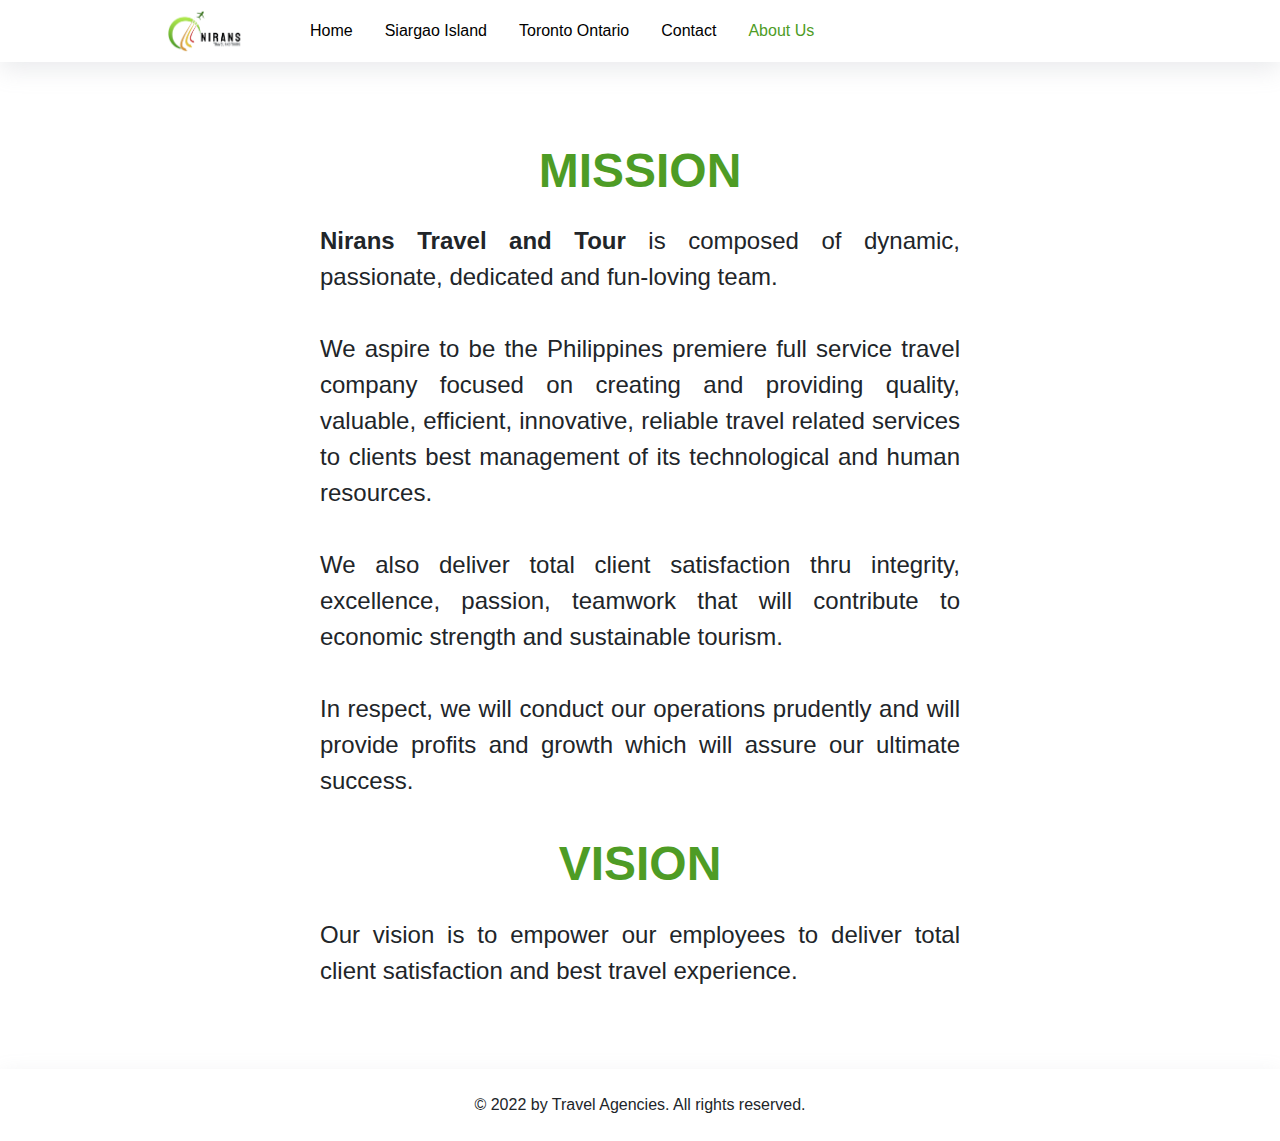
<file: about.html>
<!DOCTYPE html>
<html lang="en">
<head>
    <meta charset="UTF-8">
    <meta http-equiv="X-UA-Compatible" content="IE=edge">
    <meta name="viewport" content="width=device-width, initial-scale=1.0">
    <!-- Stylesheet -->
    <link rel="stylesheet" href="./css/about.css">
    <link rel="stylesheet" href="./css/media-query/about-media.css">
    <!-- Bootstrap 5 -->
    <link href="https://cdn.jsdelivr.net/npm/bootstrap@5.0.2/dist/css/bootstrap.min.css" rel="stylesheet">
    <!-- Font awesome -->
    <link rel="stylesheet" href="https://cdnjs.cloudflare.com/ajax/libs/font-awesome/6.1.1/css/all.min.css">
    <!-- Icon Link -->
    <link rel="icon" type="image/png" href = "img/logo.png">
    <title>About Us - Travel Agency</title>
</head>
<body>
    <div class="main">
        <div class="Navbar">
            <div class="Navbar__Link Navbar__Link-brand">
                <a href=""><img src="img/logo.png" /></a>
                </div>
                <div class="Navbar__Link-toggle">
                <i class="fas fa-bars"></i>
                </div>
            <nav class="Navbar__Items">
                <a href="index.html" class="Navbar__Link">Home</a>
                <a href="siargao.html" class="Navbar__Link">Siargao Island</a>
                <a href="toronto.html" class="Navbar__Link">Toronto Ontario</a>
                <a href="contact.html" class="Navbar__Link">Contact</a>
                <a href="about.html" class="Navbar__Link active">About Us</a>
            </nav>
        </div>
    </div>
</div>

<div class="about">
    <div class="about-section">
        <h1>Mission</h1><br>
            <p><b>Nirans Travel and Tour</b> is composed of dynamic, passionate, dedicated and fun-loving team.<br>
            <br>We aspire to be the Philippines premiere full service travel company focused on creating and providing quality, valuable, efficient, innovative, reliable travel related services to clients best management of its technological and human resources.<br>
            <br>We also deliver total client satisfaction thru integrity, excellence, passion, teamwork that will contribute to economic strength and sustainable tourism.<br>
            <br>In respect, we will conduct our operations prudently and will provide profits and growth which will assure our ultimate success.<br><br></p>
        <h1>Vision</h1><br>
            <p>Our vision is to empower our employees to deliver total client satisfaction and best travel experience.</p>
    </div>
</div>

<div class="footer">
    <div class="footer-section">
        <p>© 2022 by Travel Agencies. All rights reserved.</p>
    </div>
</div>

<script>
    function classToggle() {
    const navs = document.querySelectorAll('.Navbar__Items')
    
    navs.forEach(nav => nav.classList.toggle('Navbar__ToggleShow'));
    }

    document.querySelector('.Navbar__Link-toggle')
    .addEventListener('click', classToggle);
</script>
</body>
</html>
</file>
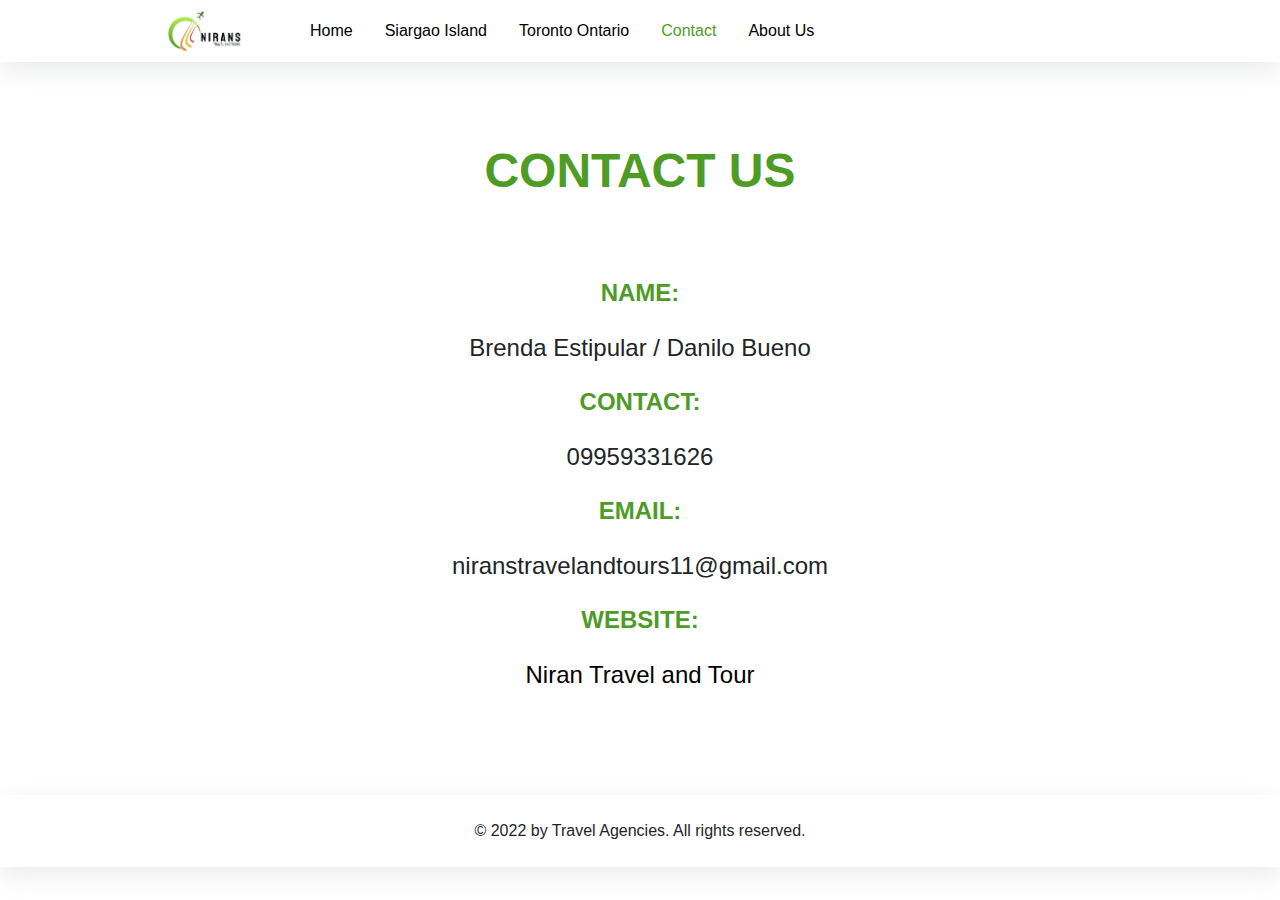
<file: contact.html>
<!DOCTYPE html>
<html lang="en">
<head>
    <meta charset="UTF-8">
    <meta http-equiv="X-UA-Compatible" content="IE=edge">
    <meta name="viewport" content="width=device-width, initial-scale=1.0">
    <!-- Stylesheet -->
    <link rel="stylesheet" href="./css/contact.css">
    <link rel="stylesheet" href="./css/media-query/contact-media.css">
    <!-- Bootstrap 5 -->
    <link href="https://cdn.jsdelivr.net/npm/bootstrap@5.0.2/dist/css/bootstrap.min.css" rel="stylesheet">
    <!-- Font awesome -->
    <link rel="stylesheet" href="https://cdnjs.cloudflare.com/ajax/libs/font-awesome/6.1.1/css/all.min.css">
    <!-- Icon Link -->
    <link rel="icon" type="image/png" href = "img/logo.png">
    <title>Contact - Travel Agency</title>
</head>
<body>
    <div class="main">
        <div class="Navbar">
            <div class="Navbar__Link Navbar__Link-brand">
                <a href=""><img src="img/logo.png" /></a>
                </div>
                <div class="Navbar__Link-toggle">
                <i class="fas fa-bars"></i>
                </div>
            <nav class="Navbar__Items">
                <a href="index.html" class="Navbar__Link">Home</a>
                <a href="siargao.html" class="Navbar__Link">Siargao Island</a>
                <a href="toronto.html" class="Navbar__Link">Toronto Ontario</a>
                <a href="contact.html" class="Navbar__Link active">Contact</a>
                <a href="about.html" class="Navbar__Link">About Us</a>
            </nav>
        </div>
    </div>
</div>

<div class="contact">
    <div class="contact-details">
        <h1>Contact Us</h1><br>
        <h3>Name:</h3>
        <p>Brenda Estipular / Danilo Bueno</p>
        <h3>Contact:</h3>
        <p>09959331626</p>
        <h3>Email:</h3>
        <p>niranstravelandtours11@gmail.com</p>
        <h3>Website:</h3>
        <p><a href="index.html" target="_blank">Niran Travel and Tour</a></p>
    </div>
</div>

<div class="footer">
    <div class="footer-section">
        <p>© 2022 by Travel Agencies. All rights reserved.</p>
    </div>
</div>

    <script>
        function classToggle() {
        const navs = document.querySelectorAll('.Navbar__Items')
        
        navs.forEach(nav => nav.classList.toggle('Navbar__ToggleShow'));
        }

        document.querySelector('.Navbar__Link-toggle')
        .addEventListener('click', classToggle);
    </script>
</body>
</html>
</file>
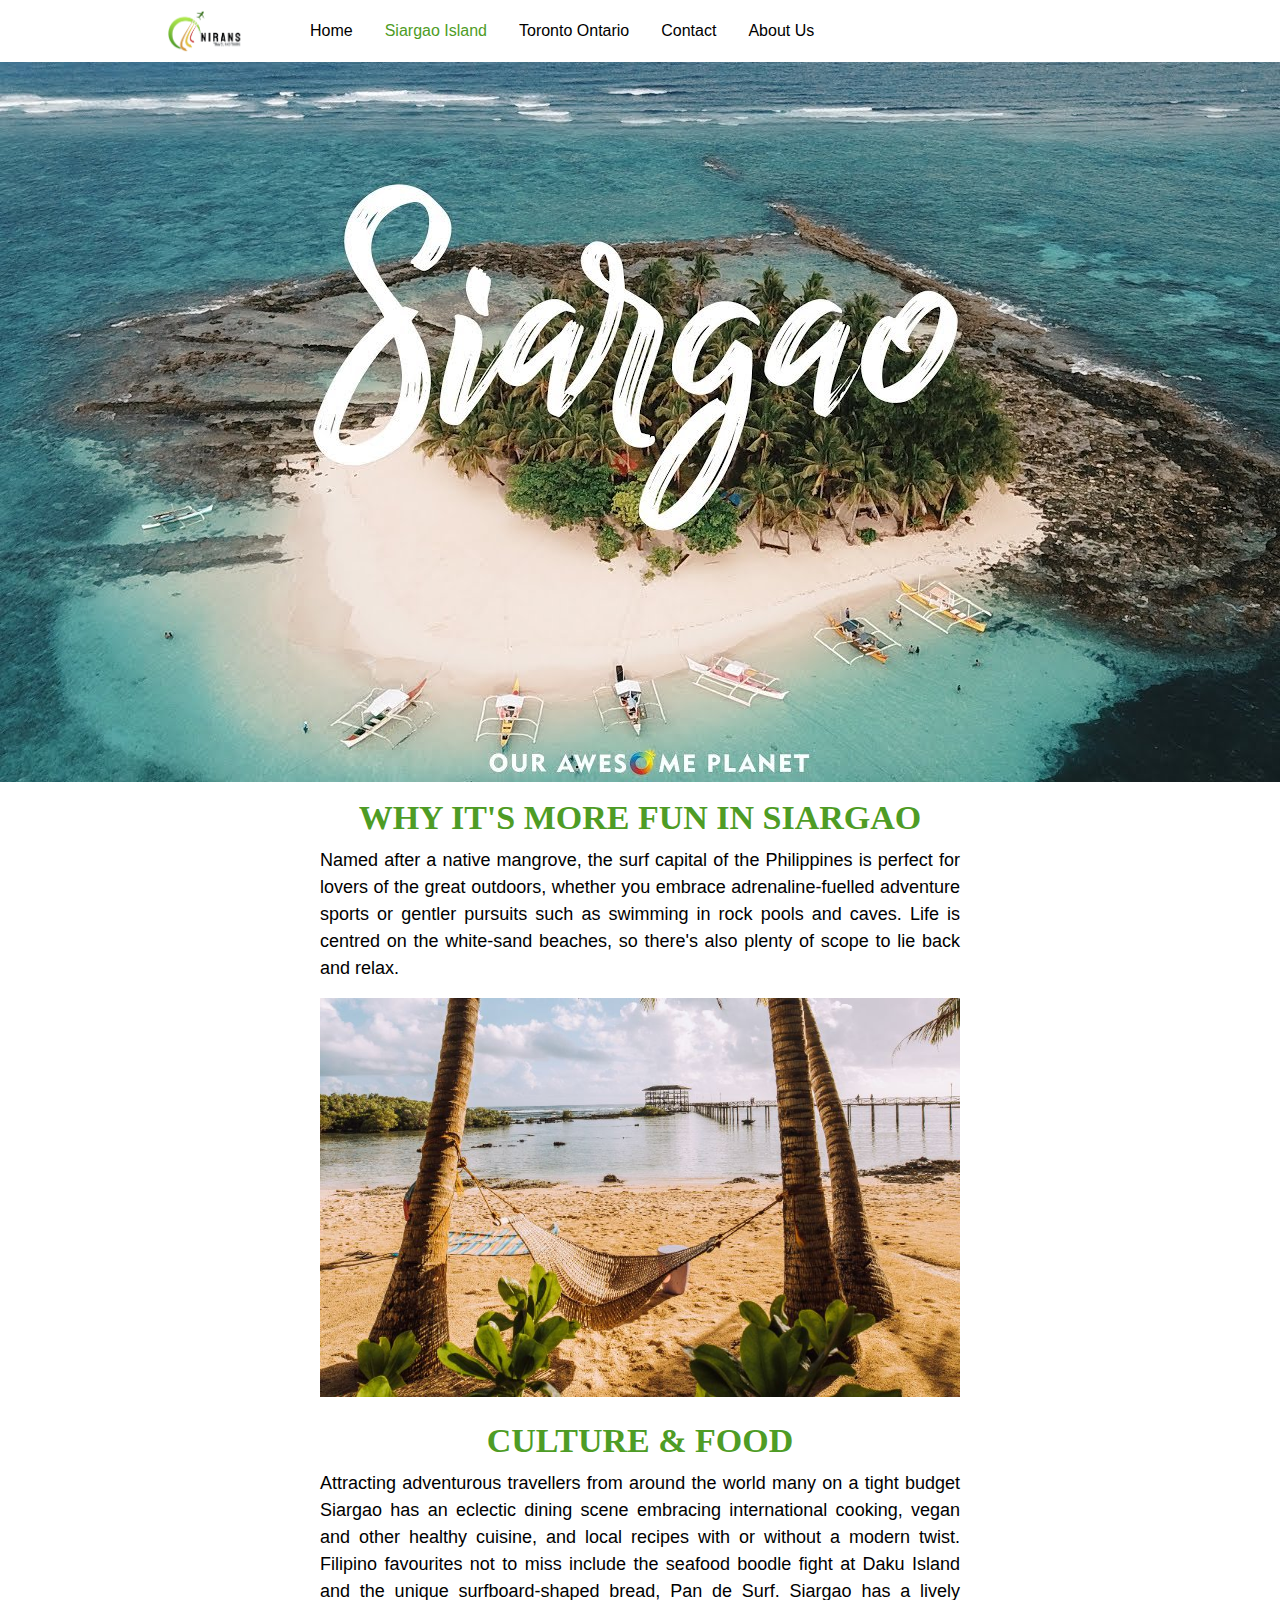
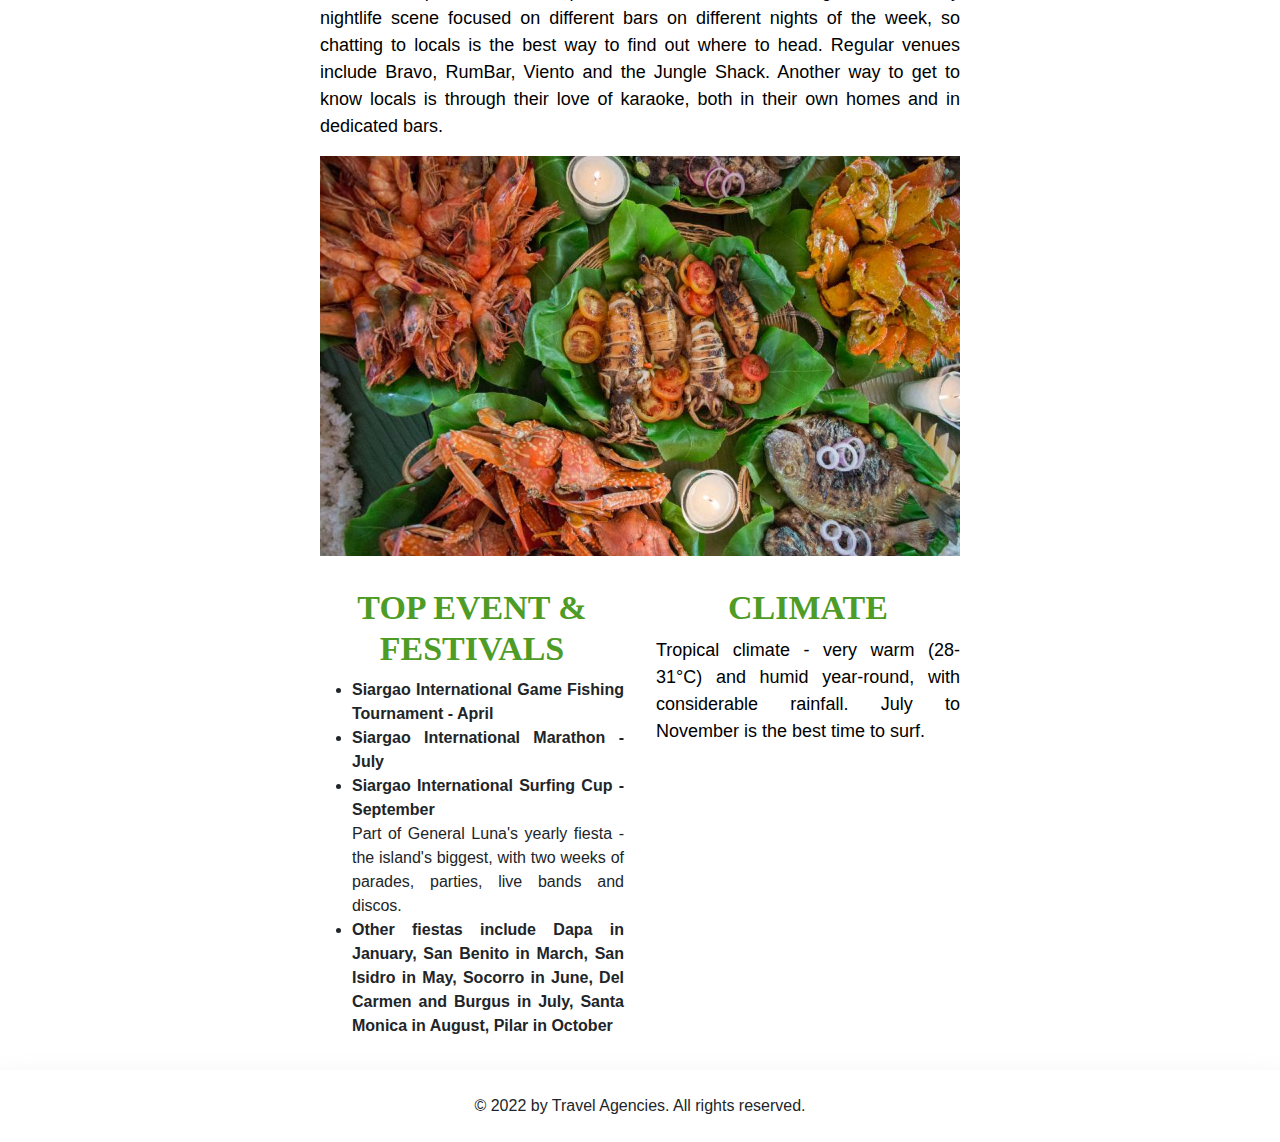
<file: siargao.html>
<!DOCTYPE html>
<html lang="en">
<head>
    <meta charset="UTF-8">
    <meta http-equiv="X-UA-Compatible" content="IE=edge">
    <meta name="viewport" content="width=device-width, initial-scale=1.0">
    <!-- Stylesheet -->
    <link rel="stylesheet" href="./css/siargao.css">
    <link rel="stylesheet" href="./css/media-query/siargao-media.css">
    <!-- Bootstrap 5 -->
    <link href="https://cdn.jsdelivr.net/npm/bootstrap@5.0.2/dist/css/bootstrap.min.css" rel="stylesheet">
    <!-- Font awesome -->
    <link rel="stylesheet" href="https://cdnjs.cloudflare.com/ajax/libs/font-awesome/6.1.1/css/all.min.css">
    <!-- Icon Link -->
    <link rel="icon" type="image/png" href = "img/logo.png">
    <title>Siargao Island - Travel Agency</title>
</head>
<body>
    <div class="main">
        <div class="Navbar">
            <div class="Navbar__Link Navbar__Link-brand">
                <a href=""><img src="img/logo.png" /></a>
                </div>
                <div class="Navbar__Link-toggle">
                <i class="fas fa-bars"></i>
                </div>
            <nav class="Navbar__Items">
                <a href="index.html" class="Navbar__Link">Home</a>
                <a href="siargao.html" class="Navbar__Link active">Siargao Island</a>
                <a href="toronto.html" class="Navbar__Link">Toronto Ontario</a>
                <a href="contact.html" class="Navbar__Link">Contact</a>
                <a href="about.html" class="Navbar__Link">About Us</a>
            </nav>
        </div>
    </div>
</div>

<div class="cover">
    <div class="cover-header">
        <img src="img/cover.jpg" />
    </div>
    <div class="cover-details">
        <h1>Why it's more fun in Siargao</h1>
        <p>Named after a native mangrove, the surf capital of the Philippines is perfect for lovers of the great outdoors, whether you embrace adrenaline-fuelled adventure sports or gentler pursuits such as swimming in rock pools and caves. Life is centred on the white-sand beaches, so there's also plenty of scope to lie back and relax.</p>
        <img src="img/img1.jpg" /><br><br>
        <h1>Culture & Food</h1>
        <p>Attracting adventurous travellers from around the world many on a tight budget Siargao has an eclectic dining scene embracing international cooking, vegan and other healthy cuisine, and local recipes with or without a modern twist. Filipino favourites not to miss include the seafood boodle fight at Daku Island and the unique surfboard-shaped bread, Pan de Surf. Siargao has a lively nightlife scene focused on different bars on different nights of the week, so chatting to locals is the best way to find out where to head. Regular venues include Bravo, RumBar, Viento and the Jungle Shack. Another way to get to know locals is through their love of karaoke, both in their own homes and in dedicated bars.</p>
        <img src="img/img2.jpg" />
    </div>
    <div class="cover-details-grid">
        <div class="cover-details-left">
            <h1>Top Event & Festivals</h1>
            <ul>
                <li><b>Siargao International Game Fishing Tournament - April</b></li>
                <li><b>Siargao International Marathon - July</b></li>
                <li><b>Siargao International Surfing Cup - September</b>
                <br>Part of General Luna's yearly fiesta - the island's biggest, with two weeks of parades, parties, live bands and discos. </li>
                <li><b>Other fiestas include Dapa in January, San Benito in March, San Isidro in May, Socorro in June, Del Carmen and Burgus in July, Santa Monica in August, Pilar in October</b></li>
            </ul>
        </div>
        <div class="cover-details-right">
            <h1>Climate</h1>
            <p>Tropical climate - very warm (28-31°C) and humid year-round, with considerable rainfall. July to November is the best time to surf.</p>
        </div>
    </div>
</div>

<div class="footer">
    <div class="footer-section">
        <p>© 2022 by Travel Agencies. All rights reserved.</p>
    </div>
</div>

<script>
    function classToggle() {
    const navs = document.querySelectorAll('.Navbar__Items')
    
    navs.forEach(nav => nav.classList.toggle('Navbar__ToggleShow'));
    }

    document.querySelector('.Navbar__Link-toggle')
    .addEventListener('click', classToggle);
</script>
</body>
</html>
</file>
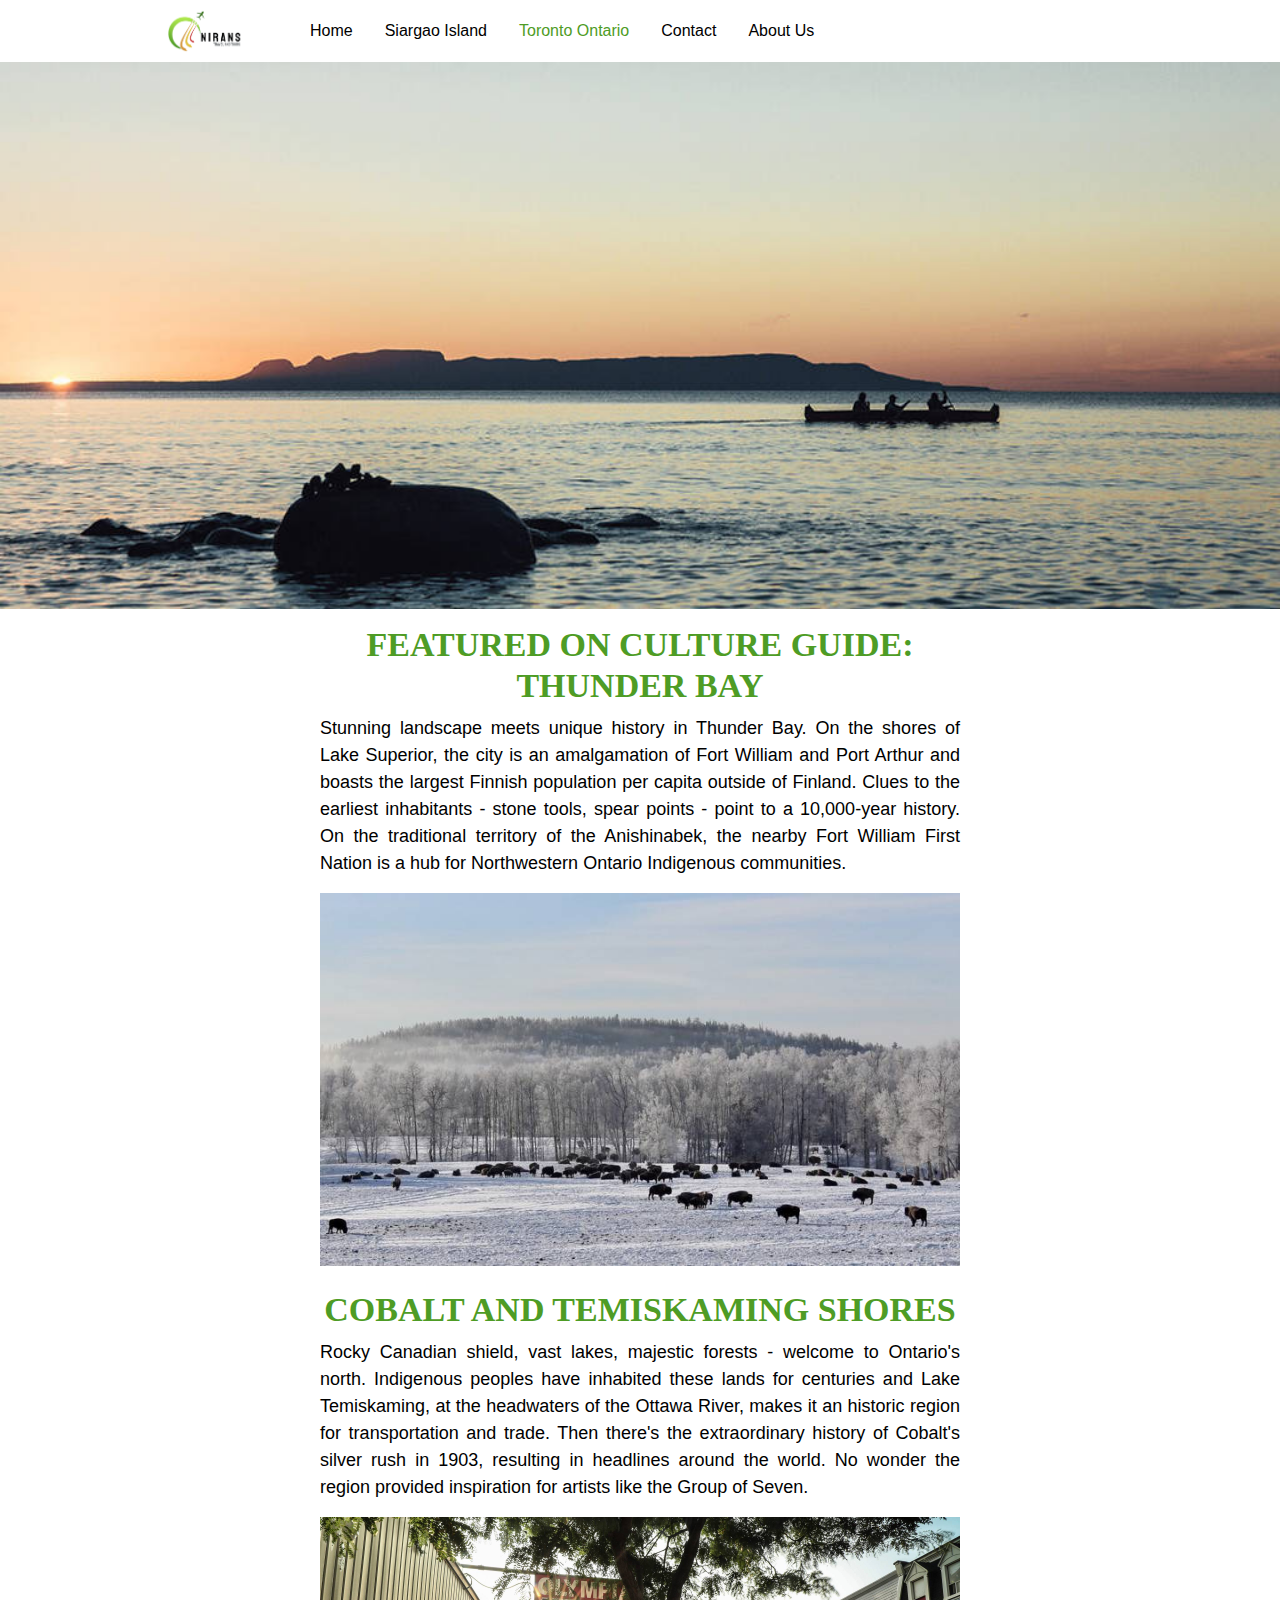
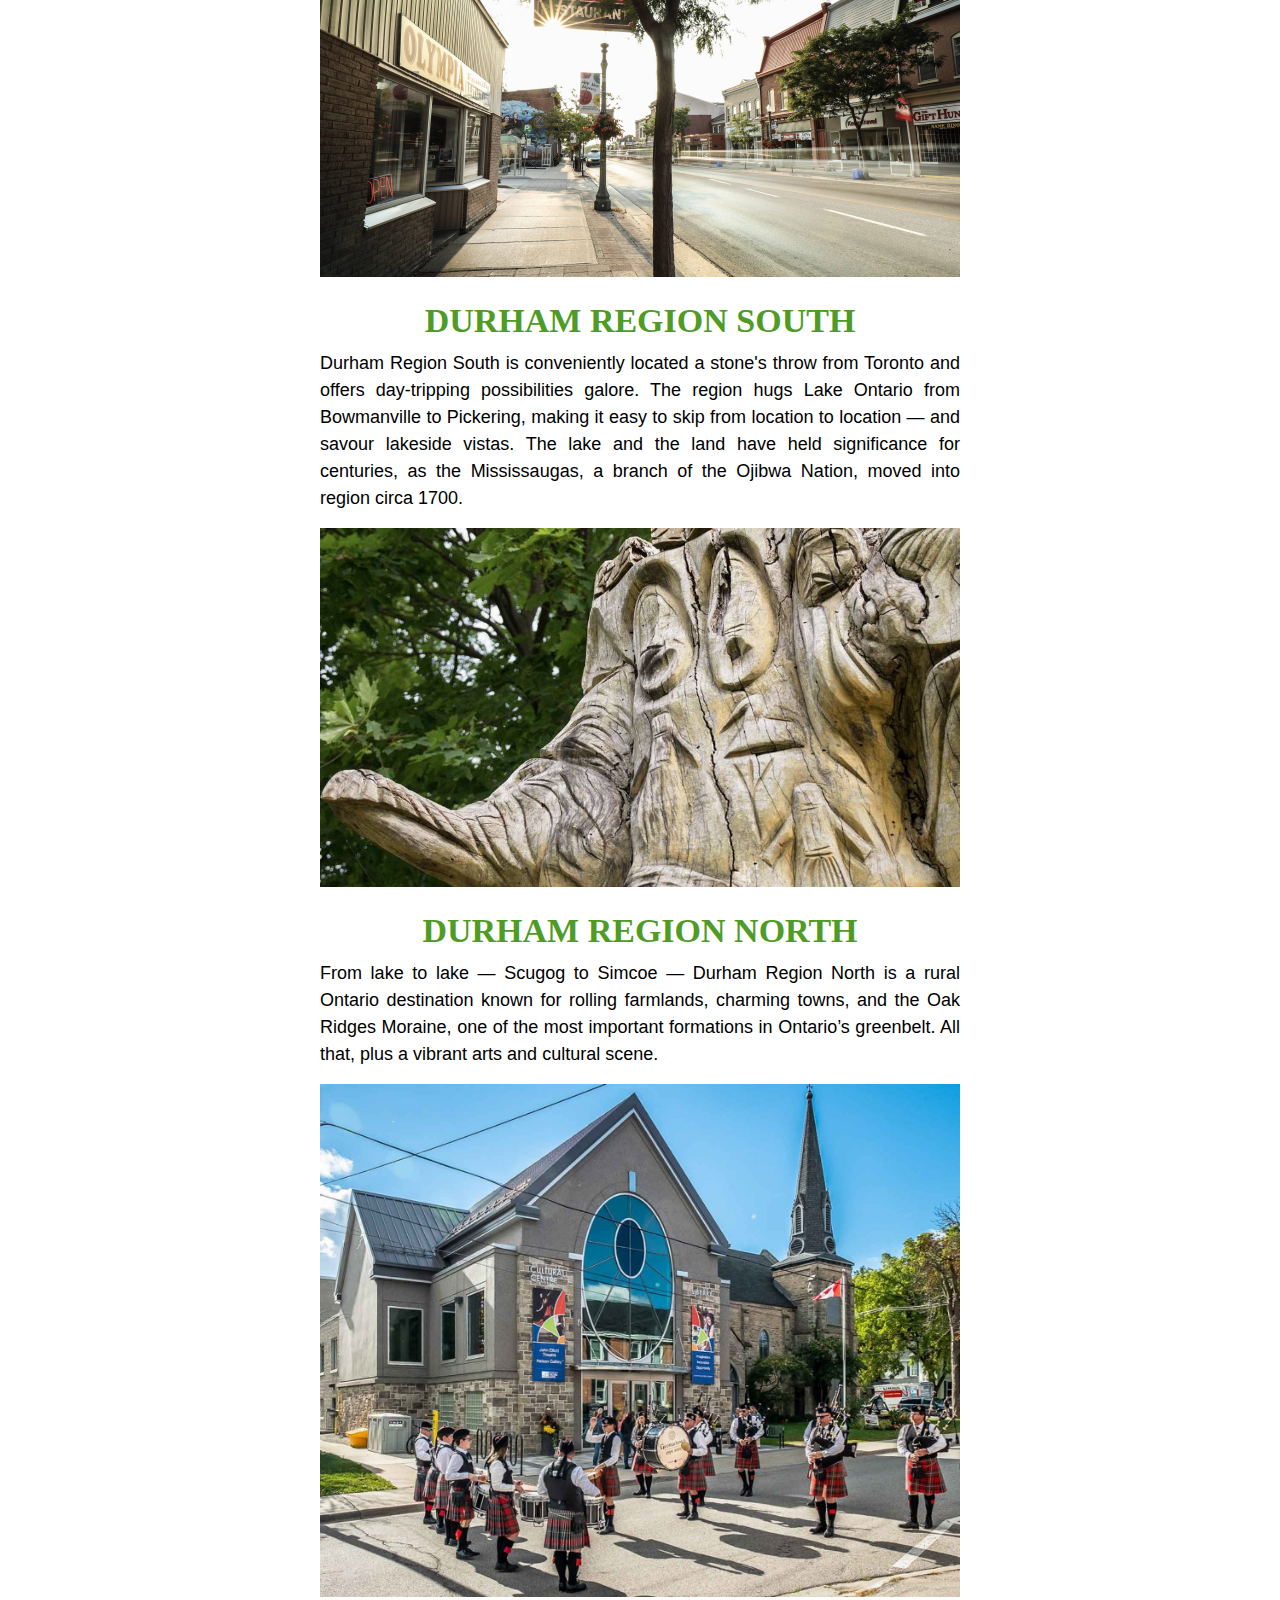
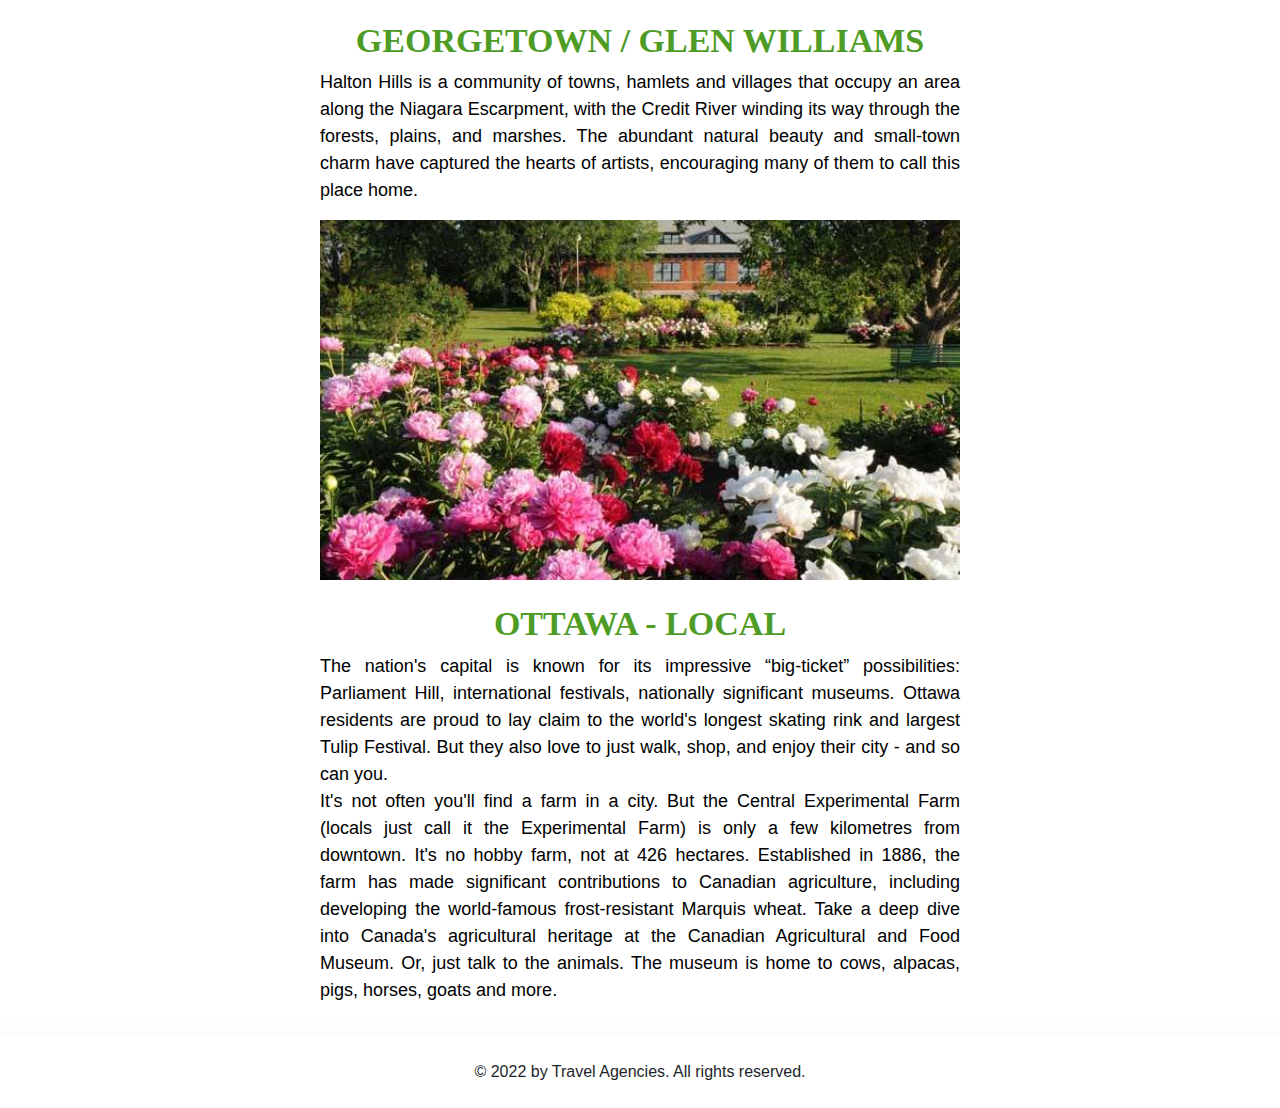
<file: toronto.html>
<!DOCTYPE html>
<html lang="en">
<head>
    <meta charset="UTF-8">
    <meta http-equiv="X-UA-Compatible" content="IE=edge">
    <meta name="viewport" content="width=device-width, initial-scale=1.0">
    <!-- Stylesheet -->
    <link rel="stylesheet" href="./css/toronto.css">
    <link rel="stylesheet" href="./css/media-query/toronto-media.css">
    <!-- Bootstrap 5 -->
    <link href="https://cdn.jsdelivr.net/npm/bootstrap@5.0.2/dist/css/bootstrap.min.css" rel="stylesheet">
    <!-- Font awesome -->
    <link rel="stylesheet" href="https://cdnjs.cloudflare.com/ajax/libs/font-awesome/6.1.1/css/all.min.css">
    <!-- Icon Link -->
    <link rel="icon" type="image/png" href = "img/logo.png">
    <title>Toronto, Ontario - Travel Agency</title>
</head>
<body>
    <div class="main">
        <div class="Navbar">
            <div class="Navbar__Link Navbar__Link-brand">
                <a href=""><img src="img/logo.png" /></a>
                </div>
                <div class="Navbar__Link-toggle">
                <i class="fas fa-bars"></i>
                </div>
            <nav class="Navbar__Items">
                <a href="index.html" class="Navbar__Link">Home</a>
                <a href="siargao.html" class="Navbar__Link">Siargao Island</a>
                <a href="toronto.html" class="Navbar__Link active">Toronto Ontario</a>
                <a href="contact.html" class="Navbar__Link">Contact</a>
                <a href="about.html" class="Navbar__Link">About Us</a>
            </nav>
        </div>
    </div>
</div>

<div class="cover">
    <div class="cover-header">
        <img src="img/img3.jpg" />
    </div>
    <div class="cover-details">
        <h1>Featured ON Culture Guide: Thunder Bay</h1>
        <p>Stunning landscape meets unique history in Thunder Bay. On the shores of Lake Superior, the city is an amalgamation of Fort William and Port Arthur and boasts the largest Finnish population per capita outside of Finland. Clues to the earliest inhabitants - stone tools, spear points - point to a 10,000-year history. On the traditional territory of the Anishinabek, the nearby Fort William First Nation is a hub for Northwestern Ontario Indigenous communities.</p>
        <img src="img/img4.jpg" /><br><br>
        <h1>Cobalt And Temiskaming Shores</h1>
        <p>Rocky Canadian shield, vast lakes, majestic forests - welcome to Ontario's north. Indigenous peoples have inhabited these lands for centuries and Lake Temiskaming, at the headwaters of the Ottawa River, makes it an historic region for transportation and trade. Then there's the extraordinary history of Cobalt's silver rush in 1903, resulting in headlines around the world. No wonder the region provided inspiration for artists like the Group of Seven.</p>
        <img src="img/img5.jpg" /><br><br>
        <h1>Durham Region South</h1>
        <p>Durham Region South is conveniently located a stone's throw from Toronto and offers day-tripping possibilities galore. The region hugs Lake Ontario from Bowmanville to Pickering, making it easy to skip from location to location — and savour lakeside vistas. The lake and the land have held significance for centuries, as the Mississaugas, a branch of the Ojibwa Nation, moved into region circa 1700.</p>
        <img src="img/img6.jpg" /><br><br>
        <h1>Durham Region North</h1>
        <p>From lake to lake — Scugog to Simcoe — Durham Region North is a rural Ontario destination known for rolling farmlands, charming towns, and the Oak Ridges Moraine, one of the most important formations in Ontario’s greenbelt. All that, plus a vibrant arts and cultural scene.</p>
        <img src="img/img7.jpg" /><br><br>
        <h1>GeorgeTown / Glen Williams</h1>
        <p>Halton Hills is a community of towns, hamlets and villages that occupy an area along the Niagara Escarpment, with the Credit River winding its way through the forests, plains, and marshes. The abundant natural beauty and small-town charm have captured the hearts of artists, encouraging many of them to call this place home.</p>
        <img src="img/img8.jpg" /><br><br>
        <h1>Ottawa - Local</h1>
        <p>The nation's capital is known for its impressive “big-ticket” possibilities: Parliament Hill, international festivals, nationally significant museums. Ottawa residents are proud to lay claim to the world's longest skating rink and largest Tulip Festival. But they also love to just walk, shop, and enjoy their city - and so can you.
        <br>It's not often you'll find a farm in a city. But the Central Experimental Farm (locals just call it the Experimental Farm) is only a few kilometres from downtown. It's no hobby farm, not at 426 hectares. Established in 1886, the farm has made significant contributions to Canadian agriculture, including developing the world-famous frost-resistant Marquis wheat. Take a deep dive into Canada's agricultural heritage at the Canadian Agricultural and Food Museum. Or, just talk to the animals. The museum is home to cows, alpacas, pigs, horses, goats and more.
        </p>
    </div>
</div>

<div class="footer">
    <div class="footer-section">
        <p>© 2022 by Travel Agencies. All rights reserved.</p>
    </div>
</div>

<script>
    function classToggle() {
    const navs = document.querySelectorAll('.Navbar__Items')
    
    navs.forEach(nav => nav.classList.toggle('Navbar__ToggleShow'));
    }

    document.querySelector('.Navbar__Link-toggle')
    .addEventListener('click', classToggle);
</script>

</body>
</html>
</file>
<file: css/about.css>
* {
  margin: 0;
  padding: 0;
  box-sizing: border-box;
  font-family: "Arial";
}

:root {
  --black: #000000;
  --white: #FFFFFF;
  --red: #FF0217;
  --yellow: #FEEA3B;
  --darkgray: #353535;
  --lightgray: #5A5A5A;
  --darkgreen: #4E9C25;
}

.main {
  width: 100%;
}
.main .Navbar {
  background-color: var(--white);
  display: flex;
  padding: 0.5rem 150px;
  font-family: sans-serif;
  color: var(--white);
  align-items: center;
  box-shadow: rgba(149, 157, 165, 0.2) 0px 8px 24px;
}
.main img {
  width: 5rem;
  cursor: pointer;
}
.main .Navbar__Link {
  padding: 0 1rem;
  color: var(--black);
  text-decoration: none;
}
.main .Navbar__Link:hover {
  color: var(--darkgreen);
}
.main .Navbar__Items {
  display: flex;
  margin-left: 2rem;
}
.main .Navbar__Link-toggle {
  display: none;
}
.main .active {
  color: var(--darkgreen);
}
@media only screen and (max-width: 768px) {
  .main .Navbar__Items,
.main .Navbar {
    flex-direction: column;
    padding: 0.5rem;
  }
  .main .Navbar__Items {
    display: none;
    padding: 0;
  }
  .main .Navbar__Link {
    line-height: 3rem;
    padding: 0;
  }
  .main .Navbar__Link:hover {
    background: var(--darkgreen);
    color: var(--white);
  }
  .main .Navbar__ToggleShow {
    width: 100%;
    display: flex;
    margin: 1rem;
    font-size: 20px;
    text-align: center;
  }
  .main .Navbar__Link-toggle {
    align-self: flex-end;
    padding-top: 0.3rem;
    padding-right: 1rem;
    font-size: 30px;
    display: initial;
    color: var(--black);
    position: absolute;
    cursor: pointer;
  }
}

.about {
  justify-content: center;
  text-align: justify;
  margin: 5rem 0;
  padding: 0 20rem;
}
.about .about-section h1 {
  font-size: 3rem;
  font-weight: bolder;
  text-align: center;
  text-transform: uppercase;
  color: var(--darkgreen);
  margin: 0;
}
.about .about-section h3 {
  font-size: 1.5rem;
  font-weight: bold;
  text-transform: uppercase;
  color: var(--darkgreen);
  margin: 0;
}
.about .about-section p {
  font-size: 1.5rem;
  font-weight: 500;
  margin: 0;
}
.about .about-section a {
  color: var(--black);
  text-decoration: none;
}

.footer {
  background: var(--white);
  box-shadow: rgba(149, 157, 165, 0.2) 0px 8px 24px;
  justify-content: center;
  padding: 1rem 1rem;
  align-items: center;
}
.footer p {
  text-align: center;
  margin: 0.5rem 0;
}
</file>
<file: css/media-query/about-media.css>
* {
  margin: 0;
  padding: 0;
  box-sizing: border-box;
  font-family: "Arial";
}

:root {
  --black: #000000;
  --white: #FFFFFF;
  --red: #FF0217;
  --yellow: #FEEA3B;
  --darkgray: #353535;
  --lightgray: #5A5A5A;
  --darkgreen: #4E9C25;
}

@media all and (max-width: 1024px) and (min-width: 768px) {
  .main .Navbar {
    padding: 0.5rem 2.5rem;
  }
  .about {
    padding: 0 3rem;
  }
}
@media all and (max-width: 426px) {
  .about {
    padding: 0 1rem;
    margin: 3rem 0;
  }
  .about .about-section p {
    font-size: 1rem;
  }
}
</file>
<file: css/contact.css>
* {
  margin: 0;
  padding: 0;
  box-sizing: border-box;
  font-family: "Arial";
}

:root {
  --black: #000000;
  --white: #FFFFFF;
  --red: #FF0217;
  --yellow: #FEEA3B;
  --darkgray: #353535;
  --lightgray: #5A5A5A;
  --darkgreen: #4E9C25;
}

.main {
  width: 100%;
}
.main .Navbar {
  background-color: var(--white);
  display: flex;
  padding: 0.5rem 150px;
  font-family: sans-serif;
  color: var(--white);
  align-items: center;
  box-shadow: rgba(149, 157, 165, 0.2) 0px 8px 24px;
}
.main img {
  width: 5rem;
  cursor: pointer;
}
.main .Navbar__Link {
  padding: 0 1rem;
  color: var(--black);
  text-decoration: none;
}
.main .Navbar__Link:hover {
  color: var(--darkgreen);
}
.main .Navbar__Items {
  display: flex;
  margin-left: 2rem;
}
.main .Navbar__Link-toggle {
  display: none;
}
.main .active {
  color: var(--darkgreen);
}
@media only screen and (max-width: 768px) {
  .main .Navbar__Items,
.main .Navbar {
    flex-direction: column;
    padding: 0.5rem;
  }
  .main .Navbar__Items {
    display: none;
    padding: 0;
  }
  .main .Navbar__Link {
    line-height: 3rem;
    padding: 0;
  }
  .main .Navbar__Link:hover {
    background: var(--darkgreen);
    color: var(--white);
  }
  .main .Navbar__ToggleShow {
    width: 100%;
    display: flex;
    margin: 1rem;
    font-size: 20px;
    text-align: center;
  }
  .main .Navbar__Link-toggle {
    align-self: flex-end;
    padding-top: 0.3rem;
    padding-right: 1rem;
    font-size: 30px;
    display: initial;
    color: var(--black);
    position: absolute;
    cursor: pointer;
  }
}

.contact {
  justify-content: center;
  text-align: center;
  margin: 5rem 0;
}
.contact .contact-details {
  line-height: 5rem;
}
.contact .contact-details h1 {
  font-size: 3rem;
  font-weight: bolder;
  text-transform: uppercase;
  color: var(--darkgreen);
  margin: 0;
}
.contact .contact-details h3 {
  font-size: 1.5rem;
  font-weight: bold;
  text-transform: uppercase;
  color: var(--darkgreen);
  margin: 0;
}
.contact .contact-details p {
  font-size: 1.5rem;
  font-weight: 500;
  margin: 0;
}
.contact .contact-details a {
  color: var(--black);
  text-decoration: none;
}

.footer {
  background: var(--white);
  box-shadow: rgba(149, 157, 165, 0.2) 0px 8px 24px;
  justify-content: center;
  padding: 1rem 1rem;
  align-items: center;
}
.footer p {
  text-align: center;
  margin: 0.5rem 0;
}
</file>
<file: css/media-query/contact-media.css>
* {
  margin: 0;
  padding: 0;
  box-sizing: border-box;
  font-family: "Arial";
}

:root {
  --black: #000000;
  --white: #FFFFFF;
  --red: #FF0217;
  --yellow: #FEEA3B;
  --darkgray: #353535;
  --lightgray: #5A5A5A;
  --darkgreen: #4E9C25;
}

@media all and (max-width: 1024px) and (min-width: 768px) {
  .contact {
    margin: 3rem 0;
  }
  .contact .contact-details {
    line-height: 3.5rem;
    padding: 0 1rem;
  }
}
@media all and (max-width: 425px) {
  .contact {
    margin: 3rem 0;
  }
  .contact .contact-details {
    line-height: 3rem;
    padding: 1rem;
  }
}
@media all and (max-width: 376px) {
  .contact {
    margin: 3rem 0;
  }
  .contact .contact-details {
    line-height: 3rem;
    padding: 1rem;
  }
  .contact .contact-details p {
    font-size: 1rem;
  }
}
@media all and (max-width: 321px) {
  .contact {
    margin: 3rem 0;
  }
  .contact .contact-details {
    line-height: 3rem;
    padding: 1rem;
  }
  .contact .contact-details h1 {
    font-size: 2rem;
  }
}
</file>
<file: css/siargao.css>
* {
  margin: 0;
  padding: 0;
  box-sizing: border-box;
  font-family: "Arial";
}

:root {
  --black: #000000;
  --white: #FFFFFF;
  --red: #FF0217;
  --yellow: #FEEA3B;
  --darkgray: #353535;
  --lightgray: #5A5A5A;
  --darkgreen: #4E9C25;
}

.main {
  width: 100%;
}
.main .Navbar {
  background-color: var(--white);
  display: flex;
  padding: 0.5rem 150px;
  font-family: sans-serif;
  color: var(--white);
  align-items: center;
  box-shadow: rgba(149, 157, 165, 0.2) 0px 8px 24px;
}
.main img {
  width: 5rem;
  cursor: pointer;
}
.main .Navbar__Link {
  padding: 0 1rem;
  color: var(--black);
  text-decoration: none;
}
.main .Navbar__Link:hover {
  color: var(--darkgreen);
}
.main .Navbar__Items {
  display: flex;
  margin-left: 2rem;
}
.main .Navbar__Link-toggle {
  display: none;
}
.main .active {
  color: var(--darkgreen);
}
@media only screen and (max-width: 768px) {
  .main .Navbar__Items,
.main .Navbar {
    flex-direction: column;
    padding: 0.5rem;
  }
  .main .Navbar__Items {
    display: none;
    padding: 0;
  }
  .main .Navbar__Link {
    line-height: 3rem;
    padding: 0;
  }
  .main .Navbar__Link:hover {
    background: var(--darkgreen);
    color: var(--white);
  }
  .main .Navbar__ToggleShow {
    width: 100%;
    display: flex;
    margin: 1rem;
    font-size: 20px;
    text-align: center;
  }
  .main .Navbar__Link-toggle {
    align-self: flex-end;
    padding-top: 0.3rem;
    padding-right: 1rem;
    font-size: 30px;
    display: initial;
    color: var(--black);
    position: absolute;
    cursor: pointer;
  }
}

.cover .cover-header img {
  width: 100%;
}
.cover .cover-details {
  text-align: justify;
  padding: 1rem 20rem;
}
.cover .cover-details h1 {
  font-family: "Oswald";
  text-transform: uppercase;
  text-align: center;
  font-size: 34px;
  font-weight: bold;
  color: var(--darkgreen);
}
.cover .cover-details p {
  color: var(--black);
  font-size: 18px;
  font-weight: 300;
  line-height: 1.5;
}
.cover .cover-details img {
  width: 100%;
}
.cover .cover-details-grid {
  display: grid;
  padding: 1rem 20rem;
  grid-template-columns: repeat(2, 1fr);
  grid-gap: 2rem;
  justify-content: center;
  text-align: justify;
}
.cover .cover-details-grid .cover-details-left h1 {
  font-family: "Oswald";
  text-transform: uppercase;
  text-align: center;
  font-size: 34px;
  font-weight: bold;
  color: var(--darkgreen);
}
.cover .cover-details-grid .cover-details-left p {
  color: var(--black);
  font-size: 18px;
  font-weight: 300;
  line-height: 1.5;
}
.cover .cover-details-grid .cover-details-left b {
  font-weight: 700;
}
.cover .cover-details-grid .cover-details-right h1 {
  font-family: "Oswald";
  text-transform: uppercase;
  text-align: center;
  font-size: 34px;
  font-weight: bold;
  color: var(--darkgreen);
}
.cover .cover-details-grid .cover-details-right p {
  color: var(--black);
  font-size: 18px;
  font-weight: 300;
  line-height: 1.5;
}

.footer {
  background: var(--white);
  box-shadow: rgba(149, 157, 165, 0.2) 0px 8px 24px;
  justify-content: center;
  padding: 1rem 1rem;
  align-items: center;
}
.footer p {
  text-align: center;
  margin: 0.5rem 0;
}
</file>
<file: css/media-query/siargao-media.css>
* {
  margin: 0;
  padding: 0;
  box-sizing: border-box;
  font-family: "Arial";
}

:root {
  --black: #000000;
  --white: #FFFFFF;
  --red: #FF0217;
  --yellow: #FEEA3B;
  --darkgray: #353535;
  --lightgray: #5A5A5A;
  --darkgreen: #4E9C25;
}

@media all and (max-width: 1024px) and (min-width: 769px) {
  .main {
    justify-content: center;
  }
  .main .Navbar {
    padding: 0.5rem 2rem;
  }
  .cover .cover-details {
    justify-content: center;
    padding: 1rem 3rem;
  }
  .cover .cover-details-grid {
    display: block;
    grid-gap: 1rem;
    padding: 0 3rem;
  }
  .cover .cover-details-grid ul {
    text-align: justify;
    padding: 1rem;
  }
}
@media all and (max-width: 768px) and (min-width: 426px) {
  .main {
    justify-content: center;
  }
  .main .Navbar {
    padding: 0.5rem 2rem;
  }
  .cover .cover-details {
    justify-content: center;
    padding: 1rem 3rem;
  }
  .cover .cover-details-grid {
    display: block;
    grid-gap: 1rem;
    padding: 0 3rem;
  }
  .cover .cover-details-grid ul {
    text-align: justify;
    padding: 1rem;
  }
}
@media all and (max-width: 426px) {
  .cover .cover-details {
    justify-content: center;
    padding: 1rem 1rem;
  }
  .cover .cover-details-grid {
    display: block;
    grid-gap: 1rem;
    padding: 0 1rem;
  }
  .cover .cover-details-grid ul {
    text-align: justify;
    padding: 1rem;
  }
}
</file>
<file: css/toronto.css>
* {
  margin: 0;
  padding: 0;
  box-sizing: border-box;
  font-family: "Arial";
}

:root {
  --black: #000000;
  --white: #FFFFFF;
  --red: #FF0217;
  --yellow: #FEEA3B;
  --darkgray: #353535;
  --lightgray: #5A5A5A;
  --darkgreen: #4E9C25;
}

.main {
  width: 100%;
}
.main .Navbar {
  background-color: var(--white);
  display: flex;
  padding: 0.5rem 150px;
  font-family: sans-serif;
  color: var(--white);
  align-items: center;
  box-shadow: rgba(149, 157, 165, 0.2) 0px 8px 24px;
}
.main img {
  width: 5rem;
  cursor: pointer;
}
.main .Navbar__Link {
  padding: 0 1rem;
  color: var(--black);
  text-decoration: none;
}
.main .Navbar__Link:hover {
  color: var(--darkgreen);
}
.main .Navbar__Items {
  display: flex;
  margin-left: 2rem;
}
.main .Navbar__Link-toggle {
  display: none;
}
.main .active {
  color: var(--darkgreen);
}
@media only screen and (max-width: 768px) {
  .main .Navbar__Items,
.main .Navbar {
    flex-direction: column;
    padding: 0.5rem;
  }
  .main .Navbar__Items {
    display: none;
    padding: 0;
  }
  .main .Navbar__Link {
    line-height: 3rem;
    padding: 0;
  }
  .main .Navbar__Link:hover {
    background: var(--darkgreen);
    color: var(--white);
  }
  .main .Navbar__ToggleShow {
    width: 100%;
    display: flex;
    margin: 1rem;
    font-size: 20px;
    text-align: center;
  }
  .main .Navbar__Link-toggle {
    align-self: flex-end;
    padding-top: 0.3rem;
    padding-right: 1rem;
    font-size: 30px;
    display: initial;
    color: var(--black);
    position: absolute;
    cursor: pointer;
  }
}

.cover .cover-header img {
  width: 100%;
}
.cover .cover-details {
  text-align: justify;
  padding: 1rem 20rem;
}
.cover .cover-details h1 {
  font-family: "Oswald";
  text-transform: uppercase;
  text-align: center;
  font-size: 34px;
  font-weight: bold;
  color: var(--darkgreen);
}
.cover .cover-details p {
  color: var(--black);
  font-size: 18px;
  font-weight: 300;
  line-height: 1.5;
}
.cover .cover-details img {
  width: 100%;
}
.cover .cover-details-grid {
  display: grid;
  padding: 1rem 20rem;
  grid-template-columns: repeat(2, 1fr);
  grid-gap: 2rem;
  justify-content: center;
  text-align: justify;
}
.cover .cover-details-grid .cover-details-left h1 {
  font-family: "Oswald";
  text-transform: uppercase;
  text-align: center;
  font-size: 34px;
  font-weight: bold;
  color: var(--darkgreen);
}
.cover .cover-details-grid .cover-details-left p {
  color: var(--black);
  font-size: 18px;
  font-weight: 300;
  line-height: 1.5;
}
.cover .cover-details-grid .cover-details-left b {
  font-weight: 700;
}
.cover .cover-details-grid .cover-details-right h1 {
  font-family: "Oswald";
  text-transform: uppercase;
  text-align: center;
  font-size: 34px;
  font-weight: bold;
  color: var(--darkgreen);
}
.cover .cover-details-grid .cover-details-right p {
  color: var(--black);
  font-size: 18px;
  font-weight: 300;
  line-height: 1.5;
}

.footer {
  background: var(--white);
  box-shadow: rgba(149, 157, 165, 0.2) 0px 8px 24px;
  justify-content: center;
  padding: 1rem 1rem;
  align-items: center;
}
.footer p {
  text-align: center;
  margin: 0.5rem 0;
}
</file>
<file: css/media-query/toronto-media.css>
* {
  margin: 0;
  padding: 0;
  box-sizing: border-box;
  font-family: "Arial";
}

:root {
  --black: #000000;
  --white: #FFFFFF;
  --red: #FF0217;
  --yellow: #FEEA3B;
  --darkgray: #353535;
  --lightgray: #5A5A5A;
  --darkgreen: #4E9C25;
}

.main {
  width: 100%;
}
.main .Navbar {
  background-color: var(--white);
  display: flex;
  padding: 0.5rem 150px;
  font-family: sans-serif;
  color: var(--white);
  align-items: center;
  box-shadow: rgba(149, 157, 165, 0.2) 0px 8px 24px;
}
.main img {
  width: 5rem;
  cursor: pointer;
}
.main .Navbar__Link {
  padding: 0 1rem;
  color: var(--black);
  text-decoration: none;
}
.main .Navbar__Link:hover {
  color: var(--darkgreen);
}
.main .Navbar__Items {
  display: flex;
  margin-left: 2rem;
}
.main .Navbar__Link-toggle {
  display: none;
}
.main .active {
  color: var(--darkgreen);
}
@media only screen and (max-width: 768px) {
  .main .Navbar__Items,
.main .Navbar {
    flex-direction: column;
    padding: 0.5rem;
  }
  .main .Navbar__Items {
    display: none;
    padding: 0;
  }
  .main .Navbar__Link {
    line-height: 3rem;
    padding: 0;
  }
  .main .Navbar__Link:hover {
    background: var(--darkgreen);
    color: var(--white);
  }
  .main .Navbar__ToggleShow {
    width: 100%;
    display: flex;
    margin: 1rem;
    font-size: 20px;
    text-align: center;
  }
  .main .Navbar__Link-toggle {
    align-self: flex-end;
    padding-top: 0.3rem;
    padding-right: 1rem;
    font-size: 30px;
    display: initial;
    color: var(--black);
    position: absolute;
    cursor: pointer;
  }
}

@media all and (max-width: 1024px) and (min-width: 768px) {
  .cover .cover-details {
    padding: 1rem 1rem;
  }
}
@media all and (max-width: 426px) {
  .cover .cover-details {
    padding: 1rem 1rem;
  }
}
</file>
